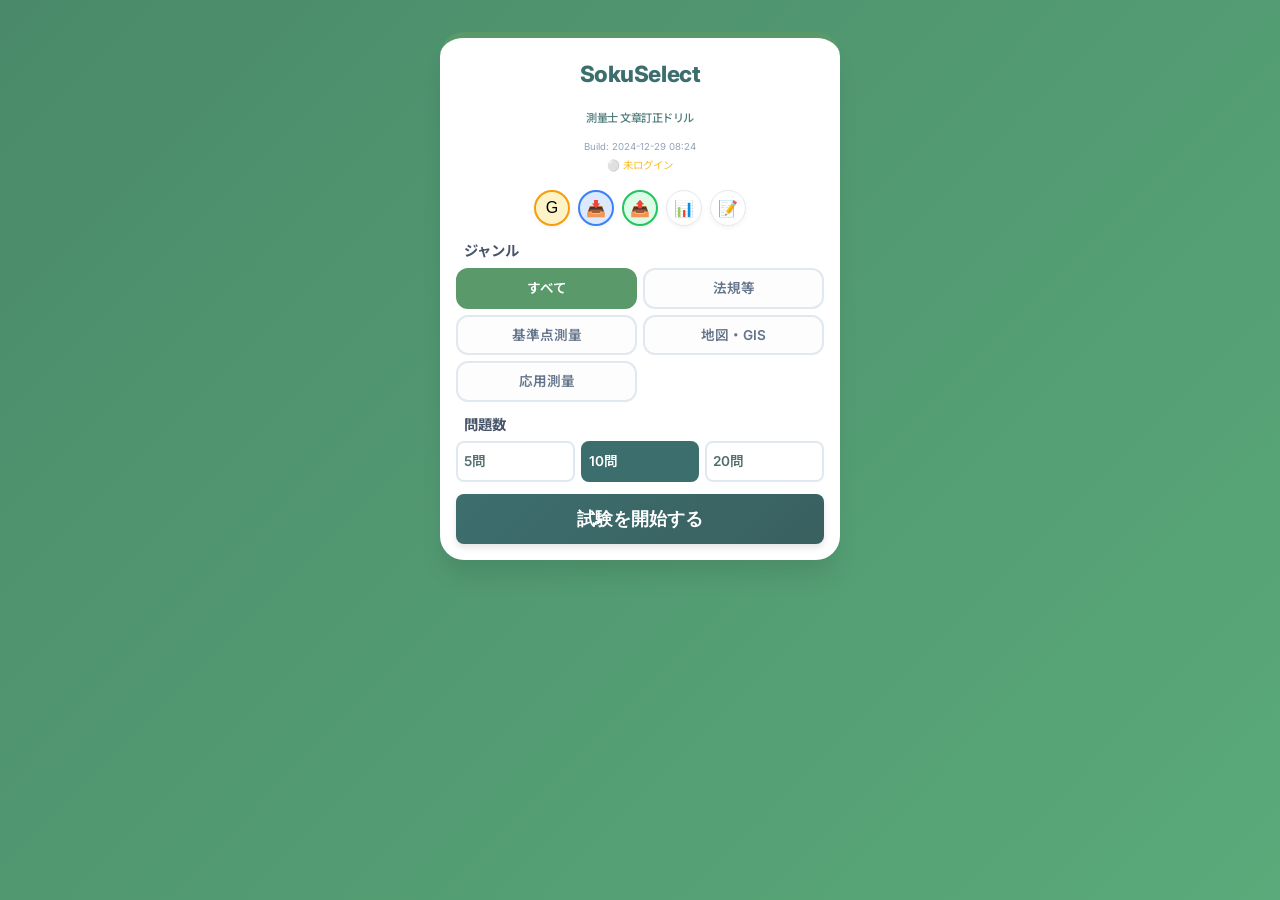
<file: index.html>
<!DOCTYPE html>
<html lang="ja">

<head>
    <meta charset="UTF-8">
    <meta name="viewport" content="width=device-width, initial-scale=1.0">
    <title>SokuSelect - 測量士 記述式攻略</title>
    <link rel="stylesheet" href="style.css">
    <link rel="stylesheet" href="v2.css">
    <!-- Google Fonts for premium feel -->
    <link rel="preconnect" href="https://fonts.googleapis.com">
    <link rel="preconnect" href="https://fonts.gstatic.com" crossorigin>
    <link
        href="https://fonts.googleapis.com/css2?family=Inter:wght@400;600;800&family=Noto+Sans+JP:wght@400;500;700&display=swap"
        rel="stylesheet">
    <script src="https://apis.google.com/js/api.js" async defer></script>
    <script src="https://accounts.google.com/gsi/client" async defer></script>
</head>

<body>
    <!-- Start Screen Overlay -->
    <div id="start-screen" class="overlay active"
        style="background: linear-gradient(135deg, #4a8a6a 0%, #5aaa7a 100%);">
        <div class="start-screen-content" style="padding:1rem; max-width:400px;">
            <h1 class="start-title" style="font-size:1.4rem; margin-bottom:0.2rem;">SokuSelect<br><span
                    style="font-size:0.5em; font-weight:500; opacity:0.9;">測量士 文章訂正ドリル</span></h1>
            <div style="text-align:center; font-size:0.6rem; color:#94a3b8; margin-bottom:2px;">Build: 2024-12-29 08:24
            </div>
            <div id="login-status" style="text-align:center; font-size:0.65rem; margin-bottom:2px;"><span
                    style="color:#fbbf24;">⚪ 未ログイン</span></div>
            <div id="sync-status"
                style="text-align:center; font-size:0.65rem; color:#94a3b8; margin-bottom:2px; min-height:1em;"></div>
            <div id="file-timestamps"
                style="text-align:center; font-size:0.6rem; color:#94a3b8; margin-bottom:6px; line-height:1.3; display:none;">
                <span>📚 <span id="q-file-time">--</span></span> ｜ <span>📊 <span id="s-file-time">--</span></span>
            </div>

            <div style="display:flex; justify-content:center; gap:8px; margin-bottom:12px;">
                <button id="auth-btn-start" class="icon-btn" title="Google認証"
                    style="width:36px; height:36px; font-size:1rem; background:#fef3c7; border:2px solid #f59e0b;">G</button>
                <button id="sync-load-btn" class="icon-btn" title="データ読込"
                    style="width:36px; height:36px; font-size:1rem; background:#dbeafe; border:2px solid #3b82f6;">📥</button>
                <button id="sync-save-btn" class="icon-btn" title="データ保存"
                    style="width:36px; height:36px; font-size:1rem; background:#dcfce7; border:2px solid #22c55e;">📤</button>
                <button id="params-btn-start" class="icon-btn" title="統計"
                    style="width:36px; height:36px; font-size:1rem;">📊</button>
                <button id="editor-btn-start" class="icon-btn" title="問題編集"
                    style="width:36px; height:36px; font-size:1rem;">📝</button>
            </div>

            <div class="setting-section" style="margin-bottom:10px;">
                <label class="setting-label" style="font-size:0.9rem; margin-bottom:4px;">ジャンル</label>
                <div class="genre-grid" id="genre-options" style="gap:6px;">
                    <div class="genre-card selected" data-value="all" style="padding:6px; font-size:0.85rem;">すべて</div>
                    <div class="genre-card" data-value="法規等" style="padding:6px; font-size:0.85rem;">法規等</div>
                    <div class="genre-card" data-value="基準点測量" style="padding:6px; font-size:0.85rem;">基準点測量</div>
                    <div class="genre-card" data-value="地図・GIS" style="padding:6px; font-size:0.85rem;">地図・GIS</div>
                    <div class="genre-card" data-value="応用測量" style="padding:6px; font-size:0.85rem;">応用測量</div>
                </div>
            </div>

            <div class="setting-section" style="margin-bottom:12px;">
                <label class="setting-label" style="font-size:0.9rem; margin-bottom:4px;">問題数</label>
                <div class="count-options" id="count-options" style="gap:6px;">
                    <div class="count-btn" data-value="5" style="padding:6px; font-size:0.85rem;">5問</div>
                    <div class="count-btn selected" data-value="10" style="padding:6px; font-size:0.85rem;">10問</div>
                    <div class="count-btn" data-value="20" style="padding:6px; font-size:0.85rem;">20問</div>
                </div>
            </div>

            <button id="start-btn" class="btn btn-primary"
                style="width:100%; padding:0.8rem; font-size:1.1rem;">試験を開始する</button>
        </div>
    </div>

    <!-- Modal Overlay (for dropdowns) -->
    <div class="overlay" id="overlay"></div>

    <div class="container">
        <header>
            <div class="brand">
                <span class="brand-sub">測量士 国家試験対策</span>
                <h1>SokuSelect <span class="version">v3.0</span></h1>
            </div>
            <div id="game-area-placeholder" style="display:none;"></div>
        </header>

        <main id="game-area">
            <div class="progress-container">
                <div class="progress-bar" id="progress">Q1 / 10</div>
                <span id="question-id-display" class="question-id-badge">ID: ---</span>
            </div>
            <div class="question-container">
                <div class="instruction" id="instruction-text">誤っている箇所を訂正しなさい</div>
                <div id="sentence-area" class="sentence-display">
                    <!-- Dynamic Sentence with Interactive Spans -->
                </div>
            </div>

            <!-- Positioned dynamically -->
            <div id="selection-modal" class="selection-modal hidden">
                <!-- Options injected here -->
            </div>

            <div id="feedback" class="feedback-box">
                <div class="feedback-layout">
                    <div class="char-avatar-container">
                        <!-- Simple Character Avatar (CSS or SVG) -->
                        <div
                            style="width:100%; height:100%; background:#dbeafe; display:flex; align-items:center; justify-content:center; font-size:2rem;">
                            👩‍💼</div>
                    </div>
                    <div class="feedback-content">
                        <div id="char-msg" class="char-bubble"></div>
                        <h3 id="feedback-title" class="feedback-title">判定結果</h3>
                        <p id="feedback-desc" class="feedback-text">解説...</p>
                    </div>
                </div>
            </div>

            <div class="controls-area">
                <button id="check-btn" class="btn btn-primary">決定</button>
                <div style="display:flex; gap:10px;">
                    <button id="next-btn" class="btn btn-next hidden">次へ進む</button>
                    <button id="game-edit-btn" class="btn btn-secondary hidden" title="この問題を編集">📝</button>
                </div>
            </div>
        </main>

        <!-- Editor Screen -->
        <div id="editor-screen" class="screen hidden">
            <header class="app-header">
                <h2>問題編集 <span id="editor-login-status" style="font-size:0.7rem; margin-left:10px;"></span></h2>
                <button id="editor-close-btn" class="icon-btn">✖</button>
            </header>
            <div class="editor-content">
                <div class="editor-controls">
                    <button id="add-question-btn" class="secondary-btn">+ 新規作成</button>
                    <button id="save-drive-btn" class="primary-btn">Driveに保存</button>
                    <button id="editor-auth-btn" class="btn btn-outline" style="margin-left:auto;">G Login</button>
                </div>
                <div id="question-list" class="question-list">
                    <!-- List of questions -->
                </div>
                <div id="editor-form" class="editor-form hidden">
                    <h3>編集</h3>
                    <div class="form-group">
                        <label>ID</label>
                        <input type="text" id="edit-id">
                    </div>
                    <div class="form-group">
                        <label>ジャンル</label>
                        <input type="text" id="edit-genre" list="genre-list">
                        <datalist id="genre-list">
                            <option value="測量法">
                            <option value="多角測量">
                            <option value="基準点測量">
                            <option value="水準測量">
                            <option value="地形測量">
                            <option value="写真測量">
                            <option value="地図編集">
                            <option value="応用測量">
                        </datalist>
                    </div>
                    <div class="form-group">
                        <label>問題文プレビュー</label>
                        <div id="segment-preview"
                            style="background:#f1f5f9; padding:10px; border-radius:6px; font-size:1.1rem; min-height:3em; color:#1e293b;">
                        </div>
                    </div>
                    <div class="form-group">
                        <!-- V9: Removed wrapper and label as requested -->
                        <div id="segment-list" class="segment-list" style="margin-bottom: 10px;"></div>
                        <!-- add-segment-btn is hidden by JS anyway in V8/V9, but keeping it for safety or removing if truly unused -->
                        <button id="add-segment-btn" class="secondary-btn" style="display:none;">+ 文節を追加</button>
                        <input type="hidden" id="edit-segments">
                    </div>
                    <div class="form-group">
                        <label>解説</label>
                        <textarea id="edit-explanation" rows="3"></textarea>
                    </div>
                    <div class="form-actions">
                        <button id="edit-save-btn" class="primary-btn">決定</button>
                        <button id="edit-cancel-btn" class="secondary-btn">キャンセル</button>
                        <button id="edit-delete-btn" class="danger-btn">削除</button>
                    </div>
                </div>
            </div>
        </div>

        <!-- Statistics Screen -->
        <div id="stats-screen" class="screen hidden">
            <header class="app-header">
                <h2>学習記録</h2>
                <button id="stats-close-btn" class="icon-btn">✖</button>
            </header>
            <div class="stats-content">
                <div class="stats-summary">
                    <div class="stat-card">
                        <h3>総回答数</h3>
                        <p id="total-answers">0</p>
                    </div>
                    <div class="stat-card">
                        <h3>正答率</h3>
                        <p id="total-rate">0%</p>
                    </div>
                    <div class="stat-card">
                        <h3>最終学習日</h3>
                        <p id="last-played">-</p>
                    </div>
                </div>
                <h3>ジャンル別正答率</h3>
                <div id="stats-chart" class="chart-container">
                    <!-- Chart bars -->
                </div>

                <h3 style="margin-top: 20px;">問題別成績 (ワースト順)</h3>
                <div id="question-stats-list" class="question-stats-list">
                    <!-- List injected here -->
                </div>

                <button id="reset-stats-btn" class="danger-btn" style="margin-top:20px;">記録をリセット</button>
            </div>
        </div>

        <section id="result-area" class="hidden" style="text-align: center;">
            <h2 style="font-size: 2rem; color: var(--primary-color); margin-bottom: 0.5rem;" id="final-verdict">試験終了
            </h2>
            <div id="result-msg" style="margin-bottom: 2rem; font-weight: bold; color: #64748b;">お疲れ様でした！</div>

            <div class="score-value" id="final-score">0 / 0</div>

            <div class="chart-container" id="analytics-chart">
                <!-- Charts injected here -->
            </div>

            <div class="result-actions">
                <button id="retry-mistakes-btn" class="btn btn-warning hidden">間違えた問題を復習</button>
                <button onclick="location.reload()" class="btn btn-primary">設定を変えてやり直す</button>
            </div>
        </section>
    </div>

    <script src="questions.js"></script>
    <script src="app.js"></script>
</body>

</html>
</file>
<file: style.css>
:root {
    /* Simplified 2-Green Palette - Brighter */
    --primary-color: #3d6e6e;
    /* Medium Slate Green */
    --accent-color: #5a9a6a;
    /* Pleasant Forest Green */
    --highlight-bg: #e8f5e8;
    /* Light mint */
    --success-bg: #e8f5e9;
    --success-text: #2e7d32;
    --error-bg: #ffebee;
    --error-text: #c62828;
    --bg-color: #f0f5f0;
    /* Very light green tint */
    --card-bg: #ffffff;
    --text-color: #3d5a5a;
}

* {
    box-sizing: border-box;
    margin: 0;
    padding: 0;
}

body {
    font-family: 'Inter', 'Noto Sans JP', sans-serif;
    background-color: var(--bg-color);
    color: var(--text-color);
    line-height: 1.6;
    /* More compact than 1.8 */
    display: flex;
    justify-content: center;
    align-items: center;
    min-height: 100vh;
    padding: 0.5rem;
    /* Reduced padding */
}

.container {
    width: 100%;
    max-width: 800px;
    background: var(--card-bg);
    border-radius: 1rem;
    box-shadow: 0 10px 25px -5px rgba(47, 79, 79, 0.15);
    /* Tinted shadow */
    padding: 2rem;
    position: relative;
    border-top: 5px solid var(--primary-color);
    /* Professional accent */
}

header {
    margin-bottom: 1.5rem;
    /* Compact */
    border-bottom: 2px solid #eaefef;
    padding-bottom: 0.5rem;
    display: flex;
    justify-content: space-between;
    align-items: center;
}

h1 {
    font-size: 1.6rem;
    font-weight: 800;
    color: var(--primary-color);
    letter-spacing: -0.02em;
}

.brand-sub {
    font-size: 0.8rem;
    color: #526f6f;
    font-weight: 600;
    display: block;
    margin-bottom: 0.2rem;
}

.version {
    font-size: 0.75rem;
    background: var(--accent-light);
    color: #fff;
    padding: 2px 6px;
    border-radius: 4px;
    vertical-align: middle;
    margin-left: 8px;
    font-weight: 600;
}

/* Question Area */
.question-container {
    font-size: 1.1rem;
    margin-bottom: 1.5rem;
}

.instruction {
    font-size: 0.9rem;
    color: #526f6f;
    margin-bottom: 0.5rem;
    font-weight: 600;
    border-left: 4px solid var(--accent-light);
    padding-left: 8px;
}

.sentence-display {
    line-height: 2.0;
    font-size: 1.2rem;
    background: #fcfdfc;
    padding: 15px;
    border-radius: 8px;
    border: 1px solid #eaefef;
}

/* Interactive Segments */
.segment {
    display: inline-block;
    padding: 0 0.25rem;
    border-bottom: 2px solid transparent;
    border-radius: 4px;
    transition: all 0.2s;
}

.segment.interactive {
    cursor: pointer;
    border-bottom: 2px solid var(--accent-color);
    color: var(--primary-color);
    font-weight: 600;
    background-color: rgba(85, 107, 47, 0.05);
    /* Subtle olive tint */
}

.segment.interactive:hover {
    background-color: var(--highlight-bg);
}

.segment.interactive.modified {
    background-color: var(--highlight-bg);
    border-color: var(--accent-light);
    color: var(--primary-color);
}

/* Read-only feedback states */
.segment.correct-state {
    background-color: var(--success-bg);
    color: var(--success-text);
    border-bottom-color: var(--success-text);
}

.segment.wrong-state {
    background-color: var(--error-bg);
    color: var(--error-text);
    text-decoration: line-through;
    border-bottom-color: var(--error-text);
}

/* Selection Modal/Dropdown */
.selection-modal {
    position: absolute;
    background: white;
    border: 1px solid #c0d0c0;
    border-radius: 0.5rem;
    box-shadow: 0 10px 15px -3px rgba(47, 79, 79, 0.2);
    z-index: 50;
    min-width: 200px;
    overflow: hidden;
    animation: scaleIn 0.15s ease-out;
}

@keyframes scaleIn {
    from {
        opacity: 0;
        transform: scale(0.95);
    }

    to {
        opacity: 1;
        transform: scale(1);
    }
}

.modal-option {
    padding: 0.75rem 1rem;
    cursor: pointer;
    transition: background 0.1s;
    font-weight: 500;
    color: var(--primary-color);
}

.modal-option:hover {
    background-color: var(--highlight-bg);
    color: var(--accent-color);
}

/* Overlay */
.overlay {
    position: fixed;
    top: 0;
    left: 0;
    width: 100vw;
    height: 100vh;
    z-index: 40;
    display: none;
    background: rgba(47, 79, 79, 0.3);
    /* Tinted overlay instead of black */
    backdrop-filter: blur(2px);
}

.overlay.active {
    display: block;
}

/* Controls */
.controls-area {
    margin-top: 2rem;
    display: flex;
    justify-content: flex-end;
    gap: 1rem;
}

.btn {
    padding: 0.6rem 2rem;
    border-radius: 2rem;
    /* Rounded pills */
    font-weight: 700;
    cursor: pointer;
    border: none;
    font-size: 1rem;
    transition: all 0.2s;
    box-shadow: 0 4px 6px rgba(0, 0, 0, 0.1);
}

.btn-primary {
    background: linear-gradient(135deg, var(--primary-color), #3a6060);
    color: white;
}

.btn-primary:hover {
    transform: translateY(-2px);
    box-shadow: 0 6px 12px rgba(47, 79, 79, 0.2);
}

.btn-next {
    background: linear-gradient(135deg, var(--accent-color), #6b8e23);
    color: white;
}

/* Feedback Area */
.feedback-box {
    margin-top: 1.5rem;
    padding: 1.5rem;
    border-radius: 0.75rem;
    background-color: #f8fafc;
    border-left: 5px solid #cbd5e1;
    display: none;
}

.feedback-box.visible {
    display: block;
    animation: slideUp 0.3s ease-out;
}

@keyframes slideUp {
    from {
        opacity: 0;
        transform: translateY(10px);
    }

    to {
        opacity: 1;
        transform: translateY(0);
    }
}

.feedback-box.success {
    background-color: var(--success-bg);
    border-left-color: var(--success-text);
}

.feedback-box.error {
    background-color: var(--error-bg);
    border-left-color: var(--error-text);
}

.feedback-title {
    font-size: 1.25rem;
    font-weight: 800;
    margin-bottom: 0.5rem;
}

.feedback-text {
    color: #475569;
}

.hidden {
    display: none !important;
}

/* --- Start Screen --- */
.start-screen-content {
    background: white;
    padding: 2.5rem;
    border-radius: 1rem;
    max-width: 500px;
    /* Reduced width */
    width: 90%;
    margin: 2rem auto;
    text-align: center;
    box-shadow: 0 20px 25px -5px rgba(47, 79, 79, 0.2);
    animation: scaleIn 0.3s cubic-bezier(0.16, 1, 0.3, 1);
    border-top: 6px solid var(--accent-color);
}

.start-title {
    font-size: 1.8rem;
    color: var(--primary-color);
    margin-bottom: 1.5rem;
    font-weight: 800;
}

.setting-section {
    margin-bottom: 1.5rem;
    text-align: left;
}

.setting-label {
    display: block;
    font-weight: 700;
    color: var(--primary-color);
    margin-bottom: 0.5rem;
    font-size: 1rem;
    border-left: 3px solid var(--accent-light);
    padding-left: 8px;
}

.genre-grid {
    display: grid;
    grid-template-columns: repeat(auto-fit, minmax(120px, 1fr));
    /* More compact */
    gap: 0.8rem;
}

.genre-card {
    border: 2px solid #eaefef;
    border-radius: 0.5rem;
    padding: 0.8rem;
    cursor: pointer;
    transition: all 0.2s;
    text-align: center;
    font-weight: 600;
    color: #526f6f;
    background: #fcfdfc;
}

.genre-card:hover {
    border-color: var(--accent-light);
    background-color: #f0f7f4;
    color: var(--primary-color);
}

.genre-card.selected {
    border-color: var(--accent-color);
    background-color: var(--accent-color);
    color: white;
    box-shadow: 0 4px 6px -1px rgba(85, 107, 47, 0.4);
}

.count-options {
    display: flex;
    gap: 0.8rem;
}

.count-btn {
    flex: 1;
    padding: 0.6rem;
    border: 2px solid #eaefef;
    border-radius: 0.5rem;
    background: #fcfdfc;
    font-weight: 600;
    cursor: pointer;
    color: #526f6f;
}

.count-btn.selected {
    border-color: var(--primary-color);
    background-color: var(--primary-color);
    color: white;
}

/* Icon Buttons Start Screen */
.icon-btn {
    background: #fcfdfc;
    border: 1px solid #eaefef;
    border-radius: 50%;
    width: 40px;
    height: 40px;
    cursor: pointer;
    font-size: 1.2rem;
    display: flex;
    align-items: center;
    justify-content: center;
    transition: all 0.2s;
    box-shadow: 0 2px 4px rgba(0, 0, 0, 0.05);
}

.icon-btn:hover {
    background: var(--highlight-bg);
    transform: scale(1.1);
    border-color: var(--accent-light);
}

* {
    box-sizing: border-box;
    margin: 0;
    padding: 0;
}

body {
    font-family: 'Inter', 'Noto Sans JP', sans-serif;
    background-color: var(--bg-color);
    color: #334155;
    line-height: 1.8;
    display: flex;
    justify-content: center;
    align-items: center;
    min-height: 100vh;
    padding: 1rem;
}

.container {
    width: 100%;
    max-width: 800px;
    background: var(--card-bg);
    border-radius: 1rem;
    box-shadow: 0 10px 15px -3px rgb(0 0 0 / 0.1);
    padding: 2.5rem;
    position: relative;
}

header {
    margin-bottom: 2.5rem;
    border-bottom: 2px solid #e2e8f0;
    padding-bottom: 1rem;
    display: flex;
    justify-content: space-between;
    align-items: center;
}

h1 {
    font-size: 1.8rem;
    font-weight: 800;
    color: var(--primary-color);
    letter-spacing: -0.02em;
}

.brand-sub {
    font-size: 0.8rem;
    color: #64748b;
    font-weight: 600;
    display: block;
    margin-bottom: 0.2rem;
}

.version {
    font-size: 0.75rem;
    background: var(--accent-color);
    color: #fff;
    padding: 2px 6px;
    border-radius: 4px;
    vertical-align: middle;
    margin-left: 8px;
    font-weight: 600;
}

/* Question Area */
.question-container {
    font-size: 1.15rem;
    margin-bottom: 2rem;
}

.instruction {
    font-size: 0.9rem;
    color: #64748b;
    margin-bottom: 1rem;
    font-weight: 600;
}

.sentence-display {
    line-height: 2.2;
    font-size: 1.25rem;
}

/* Interactive Segments */
.segment {
    display: inline-block;
    padding: 0 0.25rem;
    border-bottom: 2px solid transparent;
    border-radius: 4px;
    transition: all 0.2s;
}

.segment.interactive {
    cursor: pointer;
    border-bottom: 2px solid var(--accent-color);
    color: var(--primary-color);
    font-weight: 600;
    background-color: rgba(59, 130, 246, 0.05);
}

.segment.interactive:hover {
    background-color: var(--interactive-hover);
}

.segment.interactive.modified {
    background-color: var(--highlight-bg);
    border-color: var(--highlight-border);
    color: #1d4ed8;
}

/* Read-only feedback states */
.segment.correct-state {
    background-color: var(--success-bg);
    color: var(--success-text);
    border-bottom-color: var(--success-text);
}

.segment.wrong-state {
    background-color: var(--error-bg);
    color: var(--error-text);
    text-decoration: line-through;
    border-bottom-color: var(--error-text);
}

/* Selection Modal/Dropdown */
.selection-modal {
    position: absolute;
    background: white;
    border: 1px solid #e2e8f0;
    border-radius: 0.5rem;
    box-shadow: 0 10px 15px -3px rgb(0 0 0 / 0.1), 0 4px 6px -4px rgb(0 0 0 / 0.1);
    z-index: 50;
    min-width: 200px;
    overflow: hidden;
    animation: scaleIn 0.15s ease-out;
}

@keyframes scaleIn {
    from {
        opacity: 0;
        transform: scale(0.95);
    }

    to {
        opacity: 1;
        transform: scale(1);
    }
}

.modal-option {
    padding: 0.75rem 1rem;
    cursor: pointer;
    transition: background 0.1s;
    font-weight: 500;
}

.modal-option:hover {
    background-color: #f8fafc;
    color: var(--accent-color);
}

/* Overlay to close modal by clicking outside */
.overlay {
    position: fixed;
    top: 0;
    left: 0;
    width: 100vw;
    height: 100vh;
    z-index: 40;
    display: none;
}

.overlay.active {
    display: block;
}

/* Controls */
.controls-area {
    margin-top: 3rem;
    display: flex;
    justify-content: flex-end;
    gap: 1rem;
}

.btn {
    padding: 0.75rem 2rem;
    border-radius: 0.5rem;
    font-weight: 700;
    cursor: pointer;
    border: none;
    font-size: 1rem;
    transition: all 0.2s;
}

.btn-primary {
    background-color: var(--primary-color);
    color: white;
}

.btn-primary:hover {
    background-color: #1e293b;
    transform: translateY(-1px);
}

.btn-next {
    background-color: var(--accent-color);
    color: white;
}

/* Feedback Area */
.feedback-box {
    margin-top: 2rem;
    padding: 1.5rem;
    border-radius: 0.75rem;
    background-color: #f8fafc;
    border-left: 5px solid #cbd5e1;
    display: none;
}

.feedback-box.visible {
    display: block;
    animation: slideUp 0.3s ease-out;
}

@keyframes slideUp {
    from {
        opacity: 0;
        transform: translateY(10px);
    }

    to {
        opacity: 1;
        transform: translateY(0);
    }
}

.feedback-box.success {
    background-color: #f0fdf4;
    border-left-color: var(--success-text);
}

.feedback-box.error {
    background-color: #fef2f2;
    border-left-color: var(--error-text);
}

.feedback-title {
    font-size: 1.25rem;
    font-weight: 800;
    margin-bottom: 0.5rem;
}

.feedback-text {
    color: #475569;
}

.hidden {
    display: none !important;
}

/* --- Start Screen --- */
.start-screen-content {
    background: white;
    padding: 3rem;
    border-radius: 1.5rem;
    max-width: 600px;
    width: 90%;
    margin: 2rem auto;
    text-align: center;
    box-shadow: 0 20px 25px -5px rgb(0 0 0 / 0.1);
    animation: scaleIn 0.3s cubic-bezier(0.16, 1, 0.3, 1);
}

.start-title {
    font-size: 2rem;
    color: var(--primary-color);
    margin-bottom: 2rem;
    font-weight: 800;
}

.setting-section {
    margin-bottom: 2rem;
    text-align: left;
}

.setting-label {
    display: block;
    font-weight: 700;
    color: #475569;
    margin-bottom: 1rem;
    font-size: 1.1rem;
}

.genre-grid {
    display: grid;
    grid-template-columns: repeat(auto-fit, minmax(140px, 1fr));
    gap: 1rem;
}

.genre-card {
    border: 2px solid #e2e8f0;
    border-radius: 0.75rem;
    padding: 1rem;
    cursor: pointer;
    transition: all 0.2s;
    text-align: center;
    font-weight: 600;
    color: #64748b;
}

.genre-card:hover {
    border-color: var(--accent-color);
    background-color: #f0f9ff;
}

.genre-card.selected {
    border-color: var(--accent-color);
    background-color: var(--accent-color);
    color: white;
    box-shadow: 0 4px 6px -1px var(--interactive-hover);
}

.count-options {
    display: flex;
    gap: 1rem;
}

.count-btn {
    flex: 1;
    padding: 0.75rem;
    border: 2px solid #e2e8f0;
    border-radius: 0.5rem;
    background: white;
    font-weight: 600;
    cursor: pointer;
}

.count-btn.selected {
    border-color: var(--primary-color);
    background-color: var(--primary-color);
    color: white;
}

/* --- Character Feedback --- */
.feedback-layout {
    display: flex;
    gap: 1.5rem;
    align-items: flex-start;
}

.char-avatar-container {
    flex-shrink: 0;
    width: 80px;
    height: 80px;
    background: #e2e8f0;
    border-radius: 50%;
    overflow: hidden;
    border: 3px solid white;
    box-shadow: 0 4px 6px -1px rgb(0 0 0 / 0.1);
}

/* Placeholder for avatar image */
.char-img {
    width: 100%;
    height: 100%;
    object-fit: cover;
}

.feedback-content {
    flex-grow: 1;
}

.char-bubble {
    background: white;
    padding: 1rem;
    border-radius: 0 1rem 1rem 1rem;
    box-shadow: 0 2px 4px rgb(0 0 0 / 0.05);
    margin-bottom: 0.5rem;
    font-weight: 700;
    color: var(--primary-color);
    position: relative;
    border: 2px solid #e2e8f0;
}

/* --- Analytics Dashboard --- */
.chart-container {
    margin: 2rem 0;
    padding: 1.5rem;
    background: #f8fafc;
    border-radius: 1rem;
}

.chart-row {
    display: flex;
    align-items: center;
    margin-bottom: 1rem;
}

.chart-label {
    width: 100px;
    font-weight: 600;
    font-size: 0.9rem;
}

.chart-bar-bg {
    flex-grow: 1;
    height: 12px;
    background: #e2e8f0;
    border-radius: 6px;
    overflow: hidden;
}

.chart-bar-fill {
    height: 100%;
    background: var(--accent-color);
    width: 0%;
    transition: width 1s ease-out;
}

.chart-value {
    width: 60px;
    text-align: right;
    font-weight: 700;
}

/* Fade out */
.fade-out {
    animation: fadeOut 0.3s forwards;
}

@keyframes fadeOut {
    to {
        opacity: 0;
        visibility: hidden;
    }
}

/* --- New UI Elements (Drive, Editor, Stats) --- */
.app-header {
    display: flex;
    justify-content: space-between;
    align-items: center;
    margin-bottom: 20px;
}

.header-controls {
    display: flex;
    align-items: center;
    gap: 10px;
}

.icon-btn {
    background: none;
    border: 1px solid #e2e8f0;
    border-radius: 50%;
    width: 36px;
    height: 36px;
    cursor: pointer;
    font-size: 1.2rem;
    display: flex;
    align-items: center;
    justify-content: center;
    transition: all 0.2s;
}

.icon-btn:hover {
    background: #f1f5f9;
    transform: scale(1.1);
}

.status-badge {
    font-size: 0.75rem;
    padding: 2px 6px;
    border-radius: 4px;
    background: #e2e8f0;
    color: #64748b;
    font-weight: 600;
}

.screen {
    display: none;
}

.screen.active {
    display: block;
}

/* Editor Styles */
.editor-content {
    background: #fff;
    padding: 20px;
    border-radius: 8px;
    box-shadow: 0 4px 6px -1px rgba(0, 0, 0, 0.1);
}

.editor-controls {
    margin-bottom: 15px;
    display: flex;
    gap: 10px;
}

.question-list {
    max-height: 300px;
    overflow-y: auto;
    border: 1px solid #e2e8f0;
    border-radius: 4px;
    margin-bottom: 20px;
}

.list-item {
    padding: 10px;
    border-bottom: 1px solid #e2e8f0;
    cursor: pointer;
    display: flex;
    justify-content: space-between;
}

.list-item:hover {
    background: #f8fafc;
}

.editor-form {
    border-top: 2px solid #e2e8f0;
    padding-top: 20px;
}

.form-group {
    margin-bottom: 15px;
}

.form-group label {
    display: block;
    margin-bottom: 5px;
    font-weight: 600;
}

.form-group input,
.form-group textarea {
    width: 100%;
    padding: 8px;
    border: 1px solid #cbd5e1;
    border-radius: 4px;
}

.form-actions {
    display: flex;
    gap: 10px;
    margin-top: 20px;
}

.secondary-btn {
    background: #64748b;
    color: white;
    border: none;
    padding: 8px 16px;
    border-radius: 4px;
    cursor: pointer;
}

.danger-btn {
    background: #ef4444;
    color: white;
    border: none;
    padding: 8px 16px;
    border-radius: 4px;
    cursor: pointer;
}

/* Stats Styles */
.stats-content {
    background: #fff;
    padding: 20px;
    border-radius: 8px;
}

.stats-summary {
    display: grid;
    grid-template-columns: repeat(3, 1fr);
    gap: 15px;
    margin-bottom: 30px;
}

.stat-card {
    background: #f8fafc;
    padding: 15px;
    border-radius: 8px;
    text-align: center;
}

.stat-card h3 {
    font-size: 0.9rem;
    color: #64748b;
    margin-bottom: 5px;
}

.stat-card p {
    font-size: 1.5rem;
    font-weight: 800;
    color: var(--primary-color);
}
</file>
<file: v2.css>
@import url('style.css');

/* Enhancements V2 Styles */

/* Question ID Badge */
.progress-container {
    display: flex;
    justify-content: space-between;
    align-items: center;
    margin-bottom: 20px;
}

.question-id-badge {
    background: #e2e8f0;
    color: #475569;
    padding: 4px 8px;
    border-radius: 4px;
    font-size: 0.8rem;
    font-weight: 600;
}

/* Review Button */
.btn-warning {
    background: #f59e0b;
    color: white;
}

.btn-warning:hover {
    background: #d97706;
}

.result-actions {
    display: flex;
    flex-direction: column;
    gap: 10px;
    align-items: center;
    margin-top: 20px;
}

/* Editor Styles */
.segment-list {
    border: 1px solid #cbd5e1;
    border-radius: 6px;
    padding: 10px;
    background: #f8fafc;
    max-height: 300px;
    overflow-y: auto;
}

.segment-row {
    display: grid;
    grid-template-columns: 80px 1fr 30px;
    gap: 5px;
    margin-bottom: 8px;
    align-items: center;
    background: white;
    padding: 8px;
    border-radius: 4px;
    border: 1px solid #e2e8f0;
}

.segment-row.interactive {
    border-left: 4px solid #3b82f6;
}

.segment-detail {
    grid-column: 1 / -1;
    margin-top: 5px;
    padding-top: 5px;
    border-top: 1px dashed #e2e8f0;
    font-size: 0.9rem;
}

.segment-detail input {
    width: 100%;
    margin-bottom: 3px;
    padding: 4px;
    border: 1px solid #cbd5e1;
    border-radius: 3px;
}

.segment-type-select {
    padding: 4px;
    border-radius: 4px;
    border: 1px solid #cbd5e1;
    font-size: 0.8rem;
}

.text-input {
    padding: 5px;
    border: 1px solid #cbd5e1;
    border-radius: 4px;
}

.del-seg-btn {
    background: #ef4444;
    color: white;
    border: none;
    border-radius: 4px;
    width: 24px;
    height: 24px;
    cursor: pointer;
    display: flex;
    align-items: center;
    justify-content: center;
}
</file>
